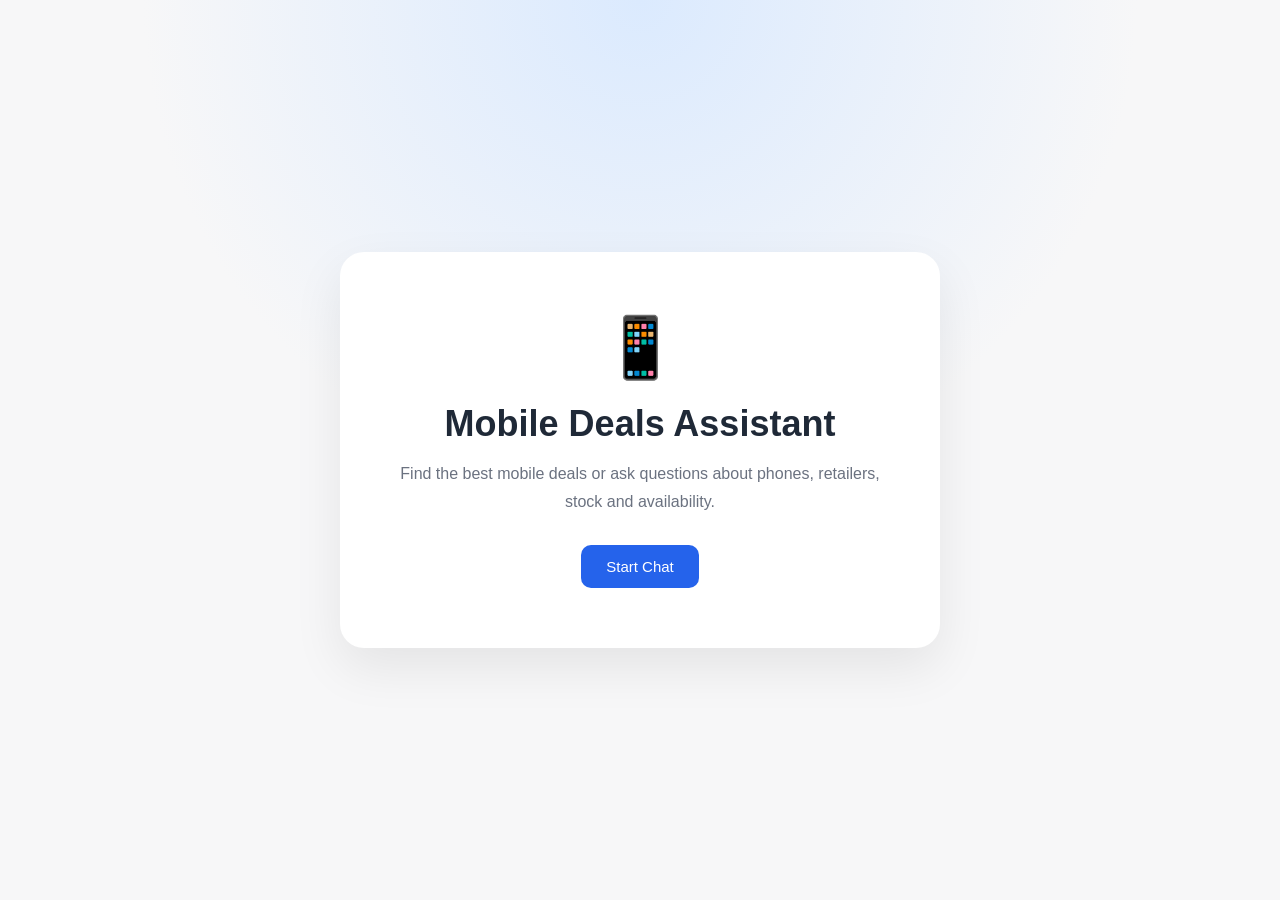
<file: templates/index.html>
<!-- <!DOCTYPE html>
<html lang="en">

<head>

    <meta charset="UTF-8">

    <meta
        name="viewport"
        content="width=device-width, initial-scale=1.0"
    >

    <title>Best Deals AI</title>

    <link
        rel="stylesheet"
        href="{{ url_for('static', path='style.css') }}"
    >

</head>


<body>

    <main class="landing-page">

        <div class="logo">
            📱 Best Deals AI
        </div>


        <div class="landing-card">

            <div class="icon-circle">
                📱
            </div>


            <h1>
                Find the Best Mobile Deals
            </h1>


            <p class="subtitle">
                Find the best mobile phone deals based
                on your requirements and budget.
            </p>


            <form
                action="/chat"
                method="GET"
            >

                <label for="thread_id">
                    Thread ID
                </label>


                <input
                    type="text"
                    id="thread_id"
                    name="thread_id"
                    placeholder="Enter your thread ID"
                    required
                    autocomplete="off"
                >


                <p class="input-help">
                    Your Thread ID is used to maintain
                    your LangGraph conversation memory.
                </p>


                <button
                    type="submit"
                    class="primary-button"
                >
                    Start Shopping
                    <span>→</span>
                </button>

            </form>


            <div class="example">

                <strong>Example:</strong>
                user-12345

            </div>

        </div>

    </main>

</body>

</html> -->

<!DOCTYPE html>
<html lang="en">
<head>
    <meta charset="UTF-8">
    <meta name="viewport" content="width=device-width, initial-scale=1.0">

    <title>Mobile Deals</title>

    <link
        rel="stylesheet"
        href="/static/css/chat.css"
    >
</head>

<body class="landing-page">

    <div class="landing-container">

        <div class="brand-icon">
            📱
        </div>

        <h1>Mobile Deals Assistant</h1>

        <p>
            Find the best mobile deals or ask questions
            about phones, retailers, stock and availability.
        </p>

        <button
            id="startChatButton"
            class="primary-button"
        >
            Start Chat
        </button>

    </div>

    <script>
        document
            .getElementById("startChatButton")
            .addEventListener("click", () => {

                const threadId = crypto.randomUUID();

                window.location.href =
                    `/chat?thread_id=${encodeURIComponent(threadId)}`;
            });
    </script>

</body>
</html>
</file>
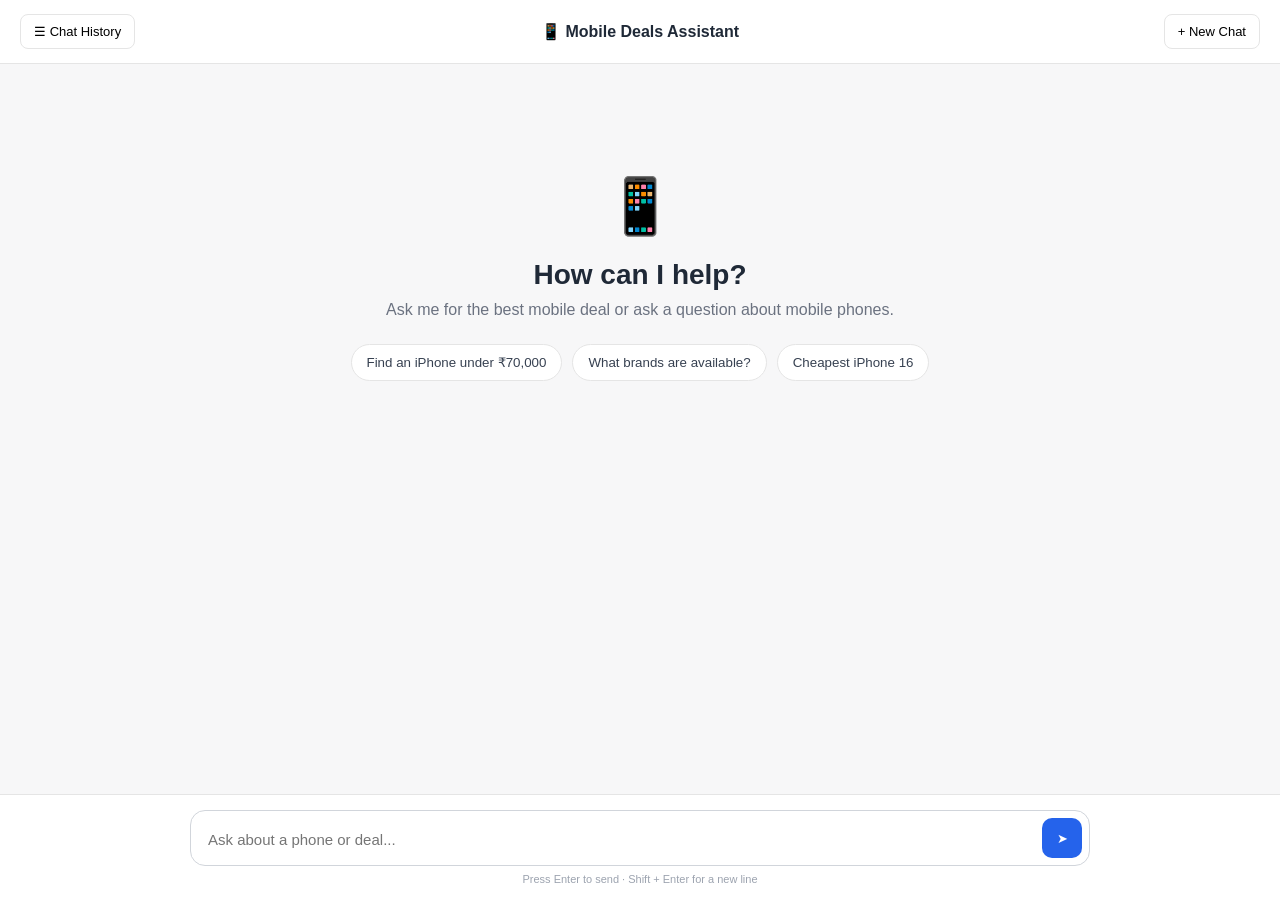
<file: templates/chat.html>
<!DOCTYPE html>
<html lang="en">

<head>

    <meta charset="UTF-8">

    <meta
        name="viewport"
        content="width=device-width, initial-scale=1.0"
    >

    <title>Mobile Deals Assistant</title>

    <link
        rel="stylesheet"
        href="/static/css/chat.css"
    >

</head>


<body>

<div class="app-container">

    <!-- =========================
         SIDEBAR
    ========================== -->

    <aside
        id="sidebar"
        class="sidebar"
    >

        <div class="sidebar-header">

            <div class="sidebar-title">
                Chat History
            </div>

            <button
                id="closeSidebarButton"
                class="icon-button"
                title="Close"
            >
                ×
            </button>

        </div>


        <div class="history-info">

            <span>Current conversation</span>

            <small id="historyThreadId">
                -
            </small>

        </div>


        <div
            id="historyMessages"
            class="history-messages"
        >
        </div>


        <div class="sidebar-footer">

            <button
                id="clearChatButton"
                class="danger-button"
            >
                🗑 Clear Chat
            </button>

        </div>

    </aside>


    <!-- =========================
         MAIN CHAT
    ========================== -->

    <main class="chat-container">

        <!-- HEADER -->

        <header class="chat-header">

            <div class="header-left">

                <button
                    id="historyButton"
                    class="header-button"
                >
                    ☰
                    <span>Chat History</span>
                </button>

            </div>


            <div class="header-center">

                <div class="app-title">
                    📱 Mobile Deals Assistant
                </div>

            </div>


            <div class="header-right">

                <button
                    id="newChatButton"
                    class="header-button"
                >
                    + New Chat
                </button>

            </div>

        </header>


        <!-- CHAT -->

        <section
            id="chatMessages"
            class="chat-messages"
        >

            <div
                id="welcomeMessage"
                class="welcome-message"
            >

                <div class="welcome-icon">
                    📱
                </div>

                <h2>
                    How can I help?
                </h2>

                <p>
                    Ask me for the best mobile deal or
                    ask a question about mobile phones.
                </p>


                <div class="suggestions">

                    <button
                        class="suggestion"
                        data-query="Find me an iPhone 16 under ₹70,000"
                    >
                        Find an iPhone under ₹70,000
                    </button>


                    <button
                        class="suggestion"
                        data-query="What brands are available?"
                    >
                        What brands are available?
                    </button>


                    <button
                        class="suggestion"
                        data-query="Which retailer has the cheapest iPhone 16?"
                    >
                        Cheapest iPhone 16
                    </button>

                </div>

            </div>

        </section>


        <!-- TYPING -->

        <div
            id="typingIndicator"
            class="typing-indicator hidden"
        >

            <span></span>
            <span></span>
            <span></span>

        </div>


        <!-- INPUT -->

        <form
            id="chatForm"
            class="chat-input-area"
        >

            <div class="input-wrapper">

                <textarea
                    id="messageInput"
                    rows="1"
                    placeholder="Ask about a phone or deal..."
                    autocomplete="off"
                ></textarea>


                <button
                    id="sendButton"
                    type="submit"
                    class="send-button"
                    title="Send"
                >
                    ➤
                </button>

            </div>


            <div class="input-footer">

                <span>
                    Press Enter to send · Shift + Enter for a new line
                </span>

            </div>

        </form>

    </main>

</div>


<!-- CLEAR CHAT MODAL -->

<div
    id="clearModal"
    class="modal-overlay hidden"
>

    <div class="modal">

        <div class="modal-icon">
            ⚠️
        </div>

        <h3>
            Clear conversation?
        </h3>

        <p>
            This will permanently delete the current
            conversation from chat memory.
        </p>

        <div class="modal-actions">

            <button
                id="cancelClearButton"
                class="secondary-button"
            >
                Cancel
            </button>

            <button
                id="confirmClearButton"
                class="danger-button"
            >
                Clear Chat
            </button>

        </div>

    </div>

</div>


<script src="/static/js/chat.js"></script>

</body>

</html>
</file>
<file: static/css/chat.css>
* {
    box-sizing: border-box;
    margin: 0;
    padding: 0;
}


:root {

    --background: #f7f7f8;

    --sidebar: #ffffff;

    --border: #e5e5e5;

    --text: #1f2937;

    --muted: #6b7280;

    --primary: #2563eb;

    --primary-dark: #1d4ed8;

    --user-message: #2563eb;

    --assistant-message: #ffffff;

    --danger: #dc2626;

    --danger-dark: #b91c1c;
}


body {

    font-family:
        Inter,
        -apple-system,
        BlinkMacSystemFont,
        "Segoe UI",
        sans-serif;

    color: var(--text);

    background: var(--background);

    height: 100vh;
}


/* =========================
   LANDING PAGE
========================= */

.landing-page {

    display: flex;

    justify-content: center;

    align-items: center;

    min-height: 100vh;

    background:
        radial-gradient(
            circle at top,
            #dbeafe,
            #f7f7f8 45%
        );
}


.landing-container {

    width: min(600px, 90%);

    text-align: center;

    background: white;

    padding: 60px 40px;

    border-radius: 24px;

    box-shadow:
        0 20px 50px
        rgba(0, 0, 0, 0.08);
}


.brand-icon {

    font-size: 60px;

    margin-bottom: 20px;
}


.landing-container h1 {

    font-size: 36px;

    margin-bottom: 15px;
}


.landing-container p {

    color: var(--muted);

    line-height: 1.7;

    margin-bottom: 30px;
}


/* =========================
   BUTTONS
========================= */

.primary-button {

    border: none;

    background: var(--primary);

    color: white;

    padding: 13px 25px;

    border-radius: 10px;

    font-size: 15px;

    cursor: pointer;

    transition: 0.2s;
}


.primary-button:hover {

    background: var(--primary-dark);
}


.secondary-button {

    border: 1px solid var(--border);

    background: white;

    color: var(--text);

    padding: 11px 20px;

    border-radius: 9px;

    cursor: pointer;
}


.danger-button {

    border: none;

    background: var(--danger);

    color: white;

    padding: 11px 20px;

    border-radius: 9px;

    cursor: pointer;

    font-size: 14px;
}


.danger-button:hover {

    background: var(--danger-dark);
}


.icon-button {

    border: none;

    background: transparent;

    font-size: 24px;

    cursor: pointer;

    color: var(--muted);
}


/* =========================
   APP
========================= */

.app-container {

    display: flex;

    height: 100vh;

    overflow: hidden;
}


/* =========================
   SIDEBAR
========================= */

.sidebar {

    width: 330px;

    background: var(--sidebar);

    border-right: 1px solid var(--border);

    display: flex;

    flex-direction: column;

    position: fixed;

    left: 0;

    top: 0;

    bottom: 0;

    z-index: 20;

    transform: translateX(-100%);

    transition: transform 0.25s ease;
}


.sidebar.open {

    transform: translateX(0);
}


.sidebar-header {

    display: flex;

    align-items: center;

    justify-content: space-between;

    padding: 20px;

    border-bottom: 1px solid var(--border);
}


.sidebar-title {

    font-weight: 600;

    font-size: 17px;
}


.history-info {

    padding: 15px 20px;

    display: flex;

    flex-direction: column;

    gap: 5px;

    border-bottom: 1px solid var(--border);
}


.history-info span {

    font-size: 13px;

    font-weight: 600;
}


.history-info small {

    color: var(--muted);

    overflow: hidden;

    text-overflow: ellipsis;

    white-space: nowrap;
}


.history-messages {

    flex: 1;

    overflow-y: auto;

    padding: 15px;
}


.history-item {

    padding: 12px;

    margin-bottom: 10px;

    border-radius: 10px;

    background: #f8fafc;

    border: 1px solid #eef2f7;
}


.history-role {

    font-size: 11px;

    text-transform: uppercase;

    font-weight: 700;

    color: var(--muted);

    margin-bottom: 5px;
}


.history-content {

    font-size: 13px;

    line-height: 1.5;

    word-break: break-word;
}


.sidebar-footer {

    padding: 15px;

    border-top: 1px solid var(--border);
}


/* =========================
   CHAT
========================= */

.chat-container {

    width: 100%;

    display: flex;

    flex-direction: column;

    height: 100vh;
}


.chat-header {

    height: 64px;

    background: white;

    border-bottom: 1px solid var(--border);

    display: flex;

    align-items: center;

    justify-content: space-between;

    padding: 0 20px;

    flex-shrink: 0;
}


.header-left,
.header-right {

    width: 180px;
}


.header-right {

    display: flex;

    justify-content: flex-end;
}


.header-center {

    text-align: center;
}


.app-title {

    font-weight: 600;

    font-size: 16px;
}


.header-button {

    background: white;

    border: 1px solid var(--border);

    border-radius: 8px;

    padding: 9px 13px;

    cursor: pointer;

    font-size: 13px;
}


.header-button:hover {

    background: #f8fafc;
}


/* =========================
   MESSAGES
========================= */

.chat-messages {

    flex: 1;

    overflow-y: auto;

    padding: 30px 20px;

    scroll-behavior: smooth;
}


.welcome-message {

    max-width: 700px;

    margin: 80px auto;

    text-align: center;
}


.welcome-icon {

    font-size: 55px;

    margin-bottom: 20px;
}


.welcome-message h2 {

    font-size: 28px;

    margin-bottom: 10px;
}


.welcome-message p {

    color: var(--muted);

    margin-bottom: 25px;
}


.suggestions {

    display: flex;

    flex-wrap: wrap;

    gap: 10px;

    justify-content: center;
}


.suggestion {

    border: 1px solid var(--border);

    background: white;

    border-radius: 20px;

    padding: 10px 15px;

    cursor: pointer;

    color: #374151;
}


.suggestion:hover {

    border-color: var(--primary);

    color: var(--primary);
}


.message-row {

    display: flex;

    margin-bottom: 22px;

    max-width: 900px;

    margin-left: auto;

    margin-right: auto;
}


.message-row.user {

    justify-content: flex-end;
}


.message-row.assistant {

    justify-content: flex-start;
}


.message {

    max-width: 75%;

    padding: 13px 16px;

    border-radius: 16px;

    line-height: 1.6;

    white-space: pre-wrap;

    word-break: break-word;
}


.message.user {

    background: var(--user-message);

    color: white;

    border-bottom-right-radius: 5px;
}


.message.assistant {

    background: var(--assistant-message);

    border: 1px solid var(--border);

    border-bottom-left-radius: 5px;

    box-shadow:
        0 1px 2px rgba(0, 0, 0, 0.03);
}


/* =========================
   TYPING
========================= */

.typing-indicator {

    width: 900px;

    max-width: calc(100% - 40px);

    margin: 0 auto 10px;

    display: flex;

    gap: 5px;
}


.typing-indicator span {

    width: 7px;

    height: 7px;

    border-radius: 50%;

    background: #9ca3af;

    animation: typing 1.2s infinite;
}


.typing-indicator span:nth-child(2) {

    animation-delay: 0.15s;
}


.typing-indicator span:nth-child(3) {

    animation-delay: 0.3s;
}


@keyframes typing {

    0%, 60%, 100% {

        transform: translateY(0);

        opacity: 0.4;
    }

    30% {

        transform: translateY(-5px);

        opacity: 1;
    }
}


.hidden {

    display: none !important;
}


/* =========================
   INPUT
========================= */

.chat-input-area {

    background: white;

    border-top: 1px solid var(--border);

    padding: 15px 20px;
}


.input-wrapper {

    max-width: 900px;

    margin: auto;

    border: 1px solid #d1d5db;

    border-radius: 15px;

    display: flex;

    align-items: flex-end;

    padding: 7px;

    background: white;
}


.input-wrapper:focus-within {

    border-color: var(--primary);

    box-shadow:
        0 0 0 3px
        rgba(37, 99, 235, 0.1);
}


#messageInput {

    flex: 1;

    border: none;

    outline: none;

    resize: none;

    padding: 10px;

    font-family: inherit;

    font-size: 15px;

    max-height: 150px;
}


.send-button {

    width: 40px;

    height: 40px;

    border-radius: 10px;

    border: none;

    background: var(--primary);

    color: white;

    cursor: pointer;
}


.send-button:hover {

    background: var(--primary-dark);
}


.send-button:disabled {

    opacity: 0.5;

    cursor: not-allowed;
}


.input-footer {

    max-width: 900px;

    margin: 7px auto 0;

    font-size: 11px;

    color: #9ca3af;

    text-align: center;
}


/* =========================
   MODAL
========================= */

.modal-overlay {

    position: fixed;

    inset: 0;

    background: rgba(0, 0, 0, 0.45);

    display: flex;

    align-items: center;

    justify-content: center;

    z-index: 100;
}


.modal {

    width: min(420px, 90%);

    background: white;

    border-radius: 16px;

    padding: 30px;

    text-align: center;

    box-shadow:
        0 20px 60px
        rgba(0, 0, 0, 0.2);
}


.modal-icon {

    font-size: 35px;

    margin-bottom: 15px;
}


.modal h3 {

    margin-bottom: 10px;
}


.modal p {

    color: var(--muted);

    line-height: 1.5;

    margin-bottom: 25px;
}


.modal-actions {

    display: flex;

    justify-content: flex-end;

    gap: 10px;
}


/* =========================
   MOBILE
========================= */

@media (max-width: 700px) {

    .header-left,
    .header-right {

        width: auto;
    }

    .header-button span {

        display: none;
    }

    .header-button {

        padding: 9px 10px;
    }

    .app-title {

        font-size: 14px;
    }

    .message {

        max-width: 88%;
    }

    .sidebar {

        width: 85%;
    }

    .welcome-message {

        margin: 50px auto;
    }
}
</file>
